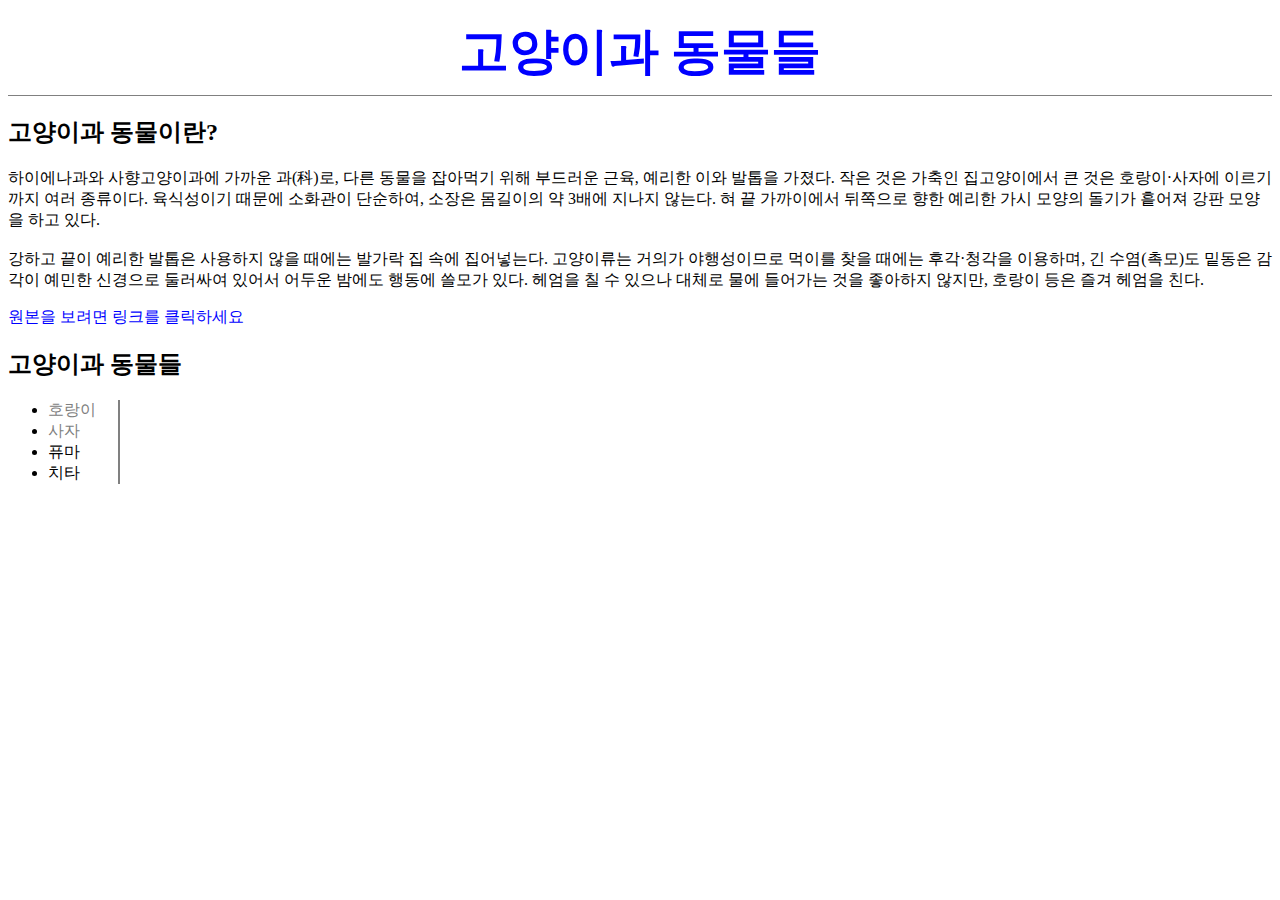
<file: index.html>
<!doctype html>
<html>

<head>
  <title>고양이과 동물들</title>
  <meta charset="utf-8">
  <link rel="stylesheet" href="style.css">
</head>
<head>
<body>
  <h1><a href="Felidae.html">고양이과 동물들</a></h1>
  <div>
  <h2>고양이과 동물이란?</h2>
  <p>하이에나과와 사향고양이과에 가까운 과(科)로, 다른 동물을 잡아먹기 위해 부드러운 근육, 예리한 이와 발톱을 가졌다. 작은 것은 가축인 집고양이에서 큰 것은 호랑이·사자에 이르기까지 여러 종류이다. 육식성이기 때문에 소화관이 단순하여, 소장은 몸길이의 약 3배에 지나지 않는다. 혀 끝 가까이에서 뒤쪽으로 향한 예리한 가시 모양의 돌기가 흩어져 강판 모양을 하고 있다.
<br><br>
강하고 끝이 예리한 발톱은 사용하지 않을 때에는 발가락 집 속에 집어넣는다. 고양이류는 거의가 야행성이므로 먹이를 찾을 때에는 후각·청각을 이용하며, 긴 수염(촉모)도 밑동은 감각이 예민한 신경으로 둘러싸여 있어서 어두운 밤에도 행동에 쓸모가 있다. 헤엄을 칠 수 있으나 대체로 물에 들어가는 것을 좋아하지 않지만, 호랑이 등은 즐겨 헤엄을 친다.
</p>
</div>
<a href="https://terms.naver.com/entry.naver?cid=40942&docId=1062054&categoryId=32624">원본을 보려면 링크를 클릭하세요</a>
  <h2>고양이과 동물들</h2>
  <ul>
    <li><a href="Tiger.html" class="saw">호랑이</a></li>
    <li><a href="Lion.html" class="saw">사자</a></li>
    <li>퓨마</li>
    <li>치타</li>
  </ul>
      <p>
      <div id="disqus_thread"></div>
<script>
    /**
    *  RECOMMENDED CONFIGURATION VARIABLES: EDIT AND UNCOMMENT THE SECTION BELOW TO INSERT DYNAMIC VALUES FROM YOUR PLATFORM OR CMS.
    *  LEARN WHY DEFINING THESE VARIABLES IS IMPORTANT: https://disqus.com/admin/universalcode/#configuration-variables    */
    /*
    var disqus_config = function () {
    this.page.url = PAGE_URL;  // Replace PAGE_URL with your page's canonical URL variable
    this.page.identifier = PAGE_IDENTIFIER; // Replace PAGE_IDENTIFIER with your page's unique identifier variable
    };
    */
    (function() { // DON'T EDIT BELOW THIS LINE
    var d = document, s = d.createElement('script');
    s.src = 'https://web1-mzavtwthh2.disqus.com/embed.js';
    s.setAttribute('data-timestamp', +new Date());
    (d.head || d.body).appendChild(s);
    })();
</script>
<noscript>Please enable JavaScript to view the <a href="https://disqus.com/?ref_noscript">comments powered by Disqus.</a></noscript>
    </p>
</body>
</head>
</file>
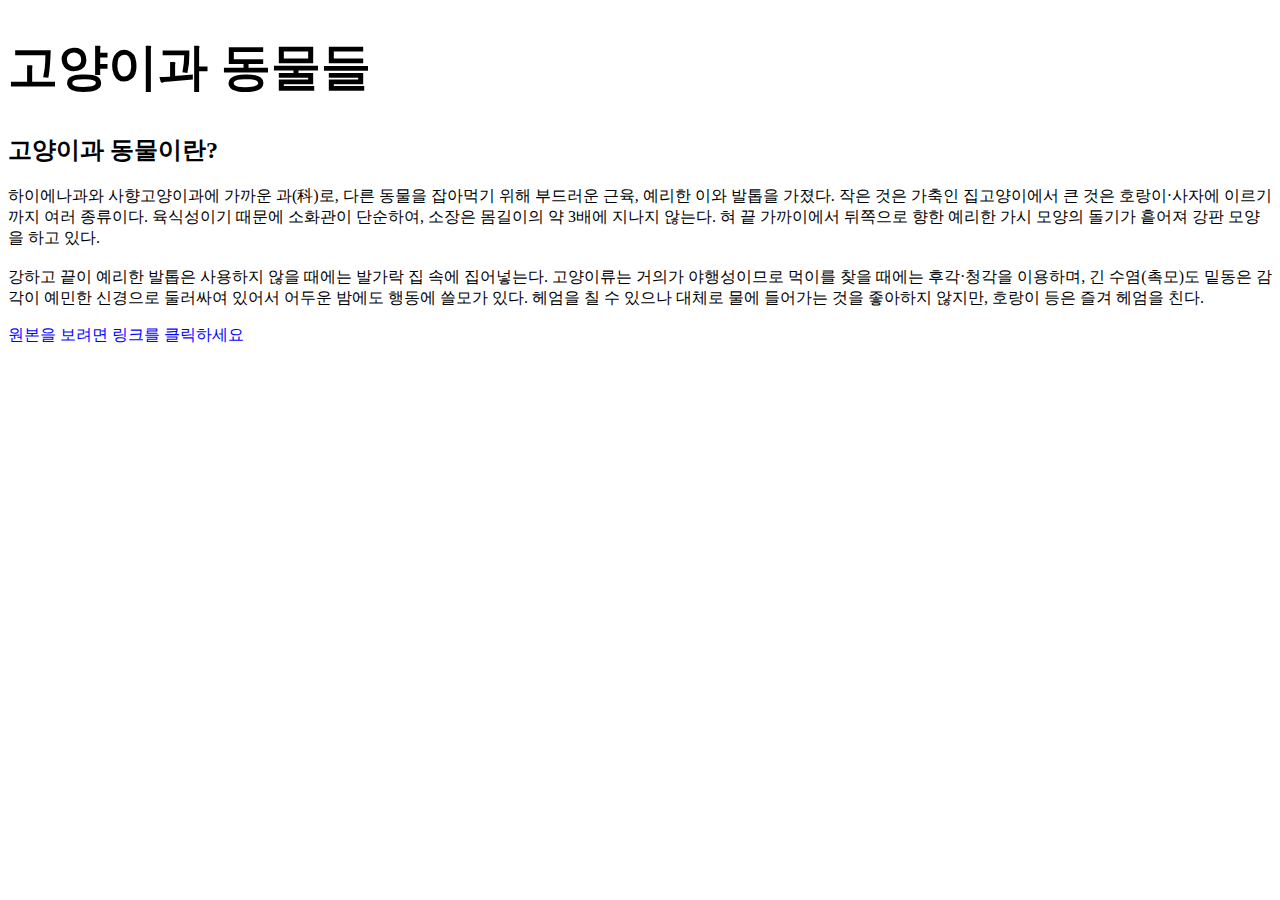
<file: Felidae.html>
<!doctype html>
<html>

<head>
  <title>고양이과 동물들</title>
  <meta charset="utf-8">
  <style>
    a {
      color:blue;
      text-decoration: none;
    }
    h1{
      font-size: 50px;
      text-align: inherit;
    }
  </style>
</head>
<head>
<body>
  <h1>고양이과 동물들</h1>
  <h2>고양이과 동물이란?</h2>
  <p>하이에나과와 사향고양이과에 가까운 과(科)로, 다른 동물을 잡아먹기 위해 부드러운 근육, 예리한 이와 발톱을 가졌다. 작은 것은 가축인 집고양이에서 큰 것은 호랑이·사자에 이르기까지 여러 종류이다. 육식성이기 때문에 소화관이 단순하여, 소장은 몸길이의 약 3배에 지나지 않는다. 혀 끝 가까이에서 뒤쪽으로 향한 예리한 가시 모양의 돌기가 흩어져 강판 모양을 하고 있다.
<br><br>
강하고 끝이 예리한 발톱은 사용하지 않을 때에는 발가락 집 속에 집어넣는다. 고양이류는 거의가 야행성이므로 먹이를 찾을 때에는 후각·청각을 이용하며, 긴 수염(촉모)도 밑동은 감각이 예민한 신경으로 둘러싸여 있어서 어두운 밤에도 행동에 쓸모가 있다. 헤엄을 칠 수 있으나 대체로 물에 들어가는 것을 좋아하지 않지만, 호랑이 등은 즐겨 헤엄을 친다.
</p>
<a href="https://terms.naver.com/entry.naver?cid=40942&docId=1062054&categoryId=32624">원본을 보려면 링크를 클릭하세요</a>
      <p>
      <div id="disqus_thread"></div>
<script>
    /**
    *  RECOMMENDED CONFIGURATION VARIABLES: EDIT AND UNCOMMENT THE SECTION BELOW TO INSERT DYNAMIC VALUES FROM YOUR PLATFORM OR CMS.
    *  LEARN WHY DEFINING THESE VARIABLES IS IMPORTANT: https://disqus.com/admin/universalcode/#configuration-variables    */
    /*
    var disqus_config = function () {
    this.page.url = PAGE_URL;  // Replace PAGE_URL with your page's canonical URL variable
    this.page.identifier = PAGE_IDENTIFIER; // Replace PAGE_IDENTIFIER with your page's unique identifier variable
    };
    */
    (function() { // DON'T EDIT BELOW THIS LINE
    var d = document, s = d.createElement('script');
    s.src = 'https://web1-mzavtwthh2.disqus.com/embed.js';
    s.setAttribute('data-timestamp', +new Date());
    (d.head || d.body).appendChild(s);
    })();
</script>
<noscript>Please enable JavaScript to view the <a href="https://disqus.com/?ref_noscript">comments powered by Disqus.</a></noscript>
    </p>
</body>
</head>
</file>
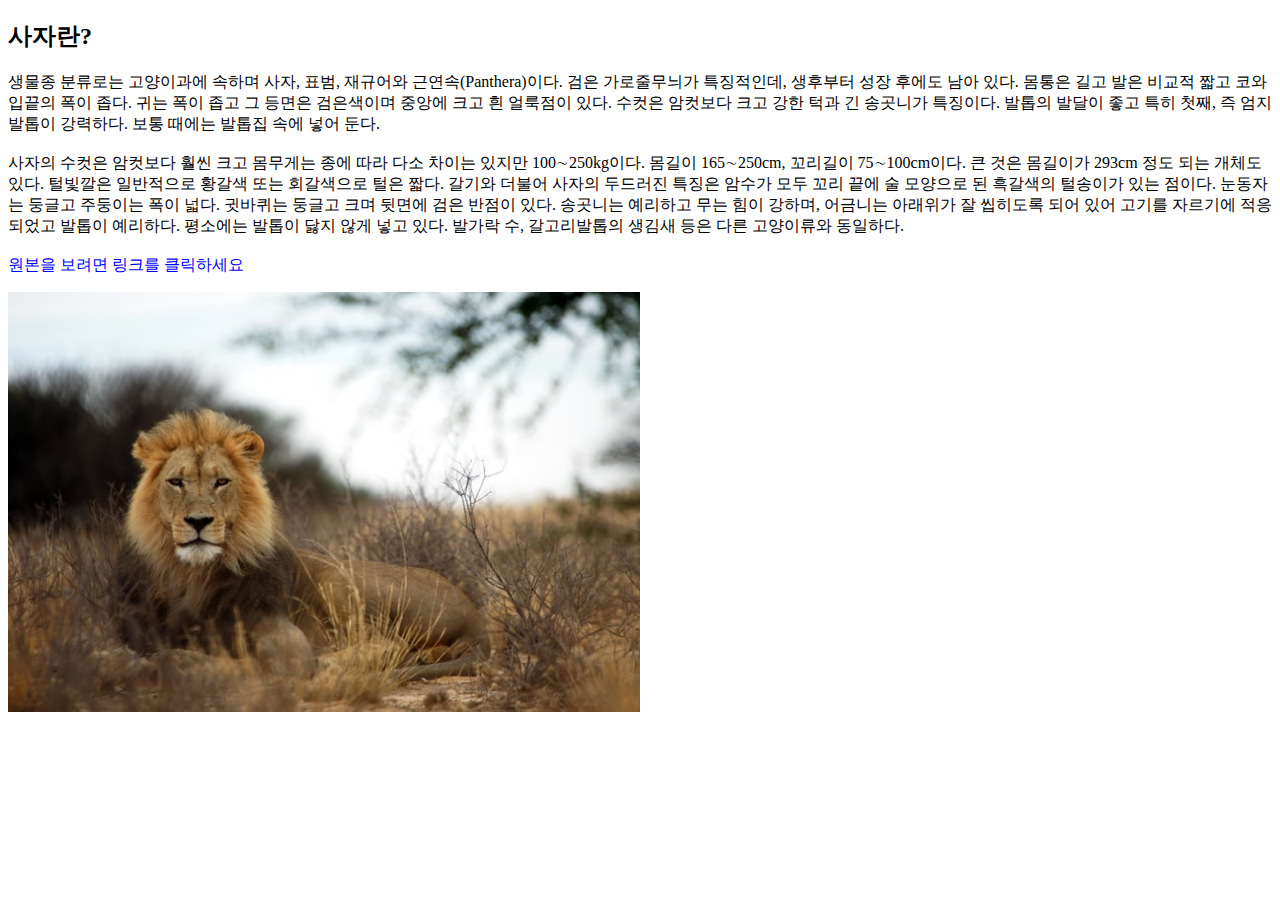
<file: Lion.html>
<!doctype html>
<html>

<head>
  <title>사자</title>
  <meta charset="utf-8">
  <link rel="stylesheet" href="style.css">
</head>

<head>
<body>
  <div id='grid'>
  <h2>사자란?</h2>
  <div>
    <p>생물종 분류로는 고양이과에 속하며 사자, 표범, 재규어와 근연속(Panthera)이다. 검은 가로줄무늬가 특징적인데, 생후부터 성장 후에도 남아 있다. 몸통은 길고 발은 비교적 짧고 코와 입끝의 폭이 좁다. 귀는 폭이 좁고 그 등면은 검은색이며 중앙에 크고 흰 얼룩점이 있다. 수컷은 암컷보다 크고 강한 턱과 긴 송곳니가 특징이다. 발톱의 발달이 좋고 특히 첫째, 즉 엄지발톱이 강력하다. 보통 때에는 발톱집 속에 넣어 둔다.
      <br><br>
      사자의 수컷은 암컷보다 훨씬 크고 몸무게는 종에 따라 다소 차이는 있지만 100∼250kg이다. 몸길이 165∼250cm, 꼬리길이 75∼100cm이다. 큰 것은 몸길이가 293cm 정도 되는 개체도 있다. 털빛깔은 일반적으로 황갈색 또는 회갈색으로 털은 짧다. 갈기와 더불어 사자의 두드러진 특징은 암수가 모두 꼬리 끝에 술 모양으로 된 흑갈색의 털송이가 있는 점이다. 눈동자는 둥글고 주둥이는 폭이 넓다. 귓바퀴는 둥글고 크며 뒷면에 검은 반점이 있다. 송곳니는 예리하고 무는 힘이 강하며, 어금니는 아래위가 잘 씹히도록 되어 있어 고기를 자르기에 적응되었고 발톱이 예리하다. 평소에는 발톱이 닳지 않게 넣고 있다. 발가락 수, 갈고리발톱의 생김새 등은 다른 고양이류와 동일하다.<br><br>
      <a href="https://terms.naver.com/entry.naver?cid=40942&docId=1107856&categoryId=32624">원본을 보려면 링크를 클릭하세요</a></p>
      <img src="Lion.jpg" width='50%'>
        </div>
      </div>
      <br><br><br>
    <p>
      <div id="disqus_thread"></div>
<script>
    /**
    *  RECOMMENDED CONFIGURATION VARIABLES: EDIT AND UNCOMMENT THE SECTION BELOW TO INSERT DYNAMIC VALUES FROM YOUR PLATFORM OR CMS.
    *  LEARN WHY DEFINING THESE VARIABLES IS IMPORTANT: https://disqus.com/admin/universalcode/#configuration-variables    */
    /*
    var disqus_config = function () {
    this.page.url = PAGE_URL;  // Replace PAGE_URL with your page's canonical URL variable
    this.page.identifier = PAGE_IDENTIFIER; // Replace PAGE_IDENTIFIER with your page's unique identifier variable
    };
    */
    (function() { // DON'T EDIT BELOW THIS LINE
    var d = document, s = d.createElement('script');
    s.src = 'https://web1-mzavtwthh2.disqus.com/embed.js';
    s.setAttribute('data-timestamp', +new Date());
    (d.head || d.body).appendChild(s);
    })();
</script>
<noscript>Please enable JavaScript to view the <a href="https://disqus.com/?ref_noscript">comments powered by Disqus.</a></noscript>
    </p>
</body>
</head>
</file>
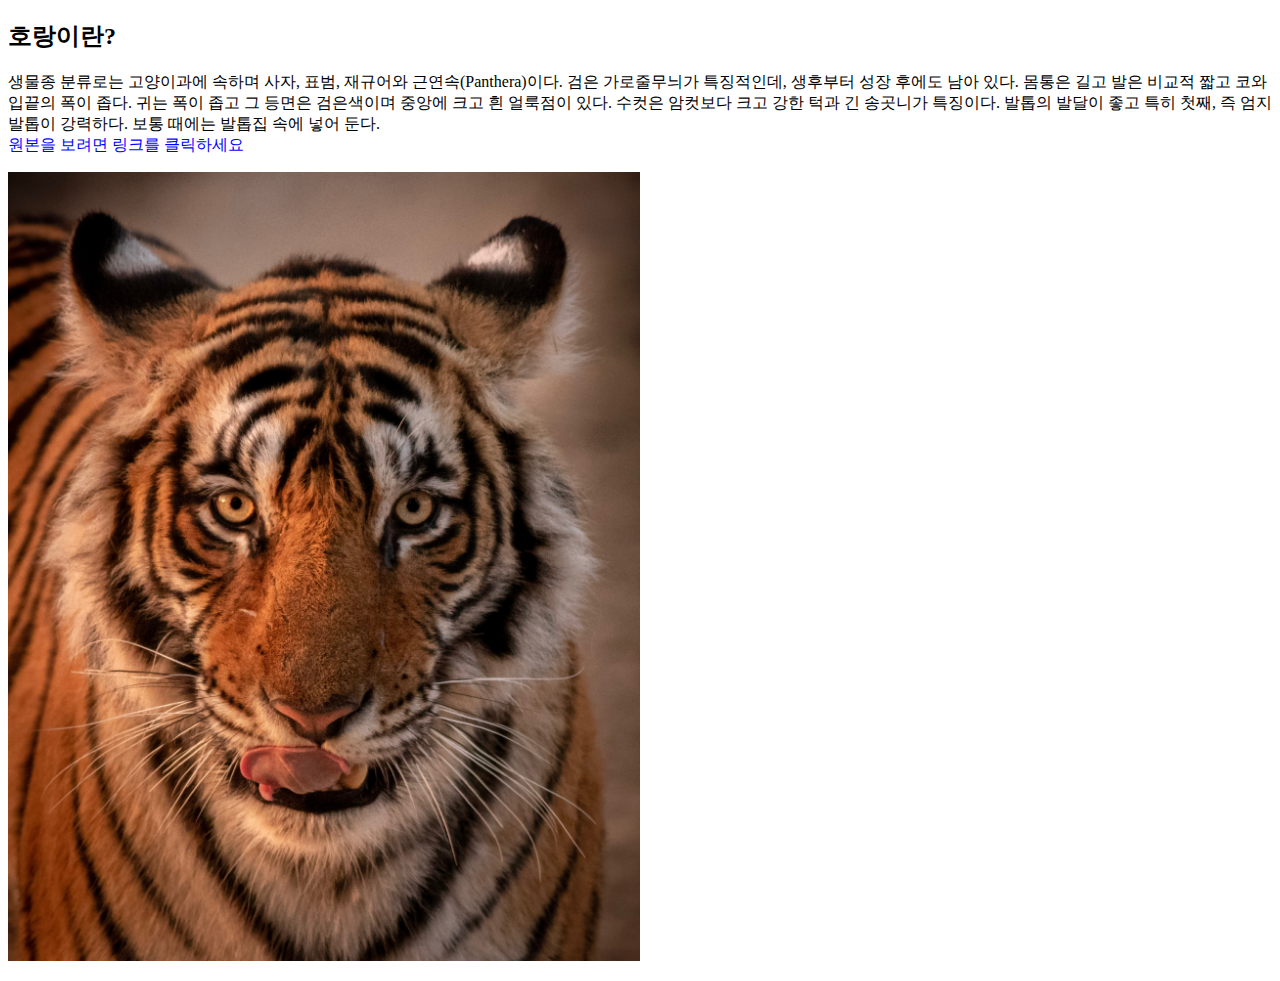
<file: Tiger.html>
<!doctype html>
<html>

<head>
  <title>호랑이</title>
  <meta charset="utf-8">
  <link rel="stylesheet" href="style.css">
</head>

<head>
<body>
  <h2>호랑이란?</h2>
    <p>생물종 분류로는 고양이과에 속하며 사자, 표범, 재규어와 근연속(Panthera)이다. 검은 가로줄무늬가 특징적인데, 생후부터 성장 후에도 남아 있다. 몸통은 길고 발은 비교적 짧고 코와 입끝의 폭이 좁다. 귀는 폭이 좁고 그 등면은 검은색이며 중앙에 크고 흰 얼룩점이 있다. 수컷은 암컷보다 크고 강한 턱과 긴 송곳니가 특징이다. 발톱의 발달이 좋고 특히 첫째, 즉 엄지발톱이 강력하다. 보통 때에는 발톱집 속에 넣어 둔다.
      <br><a href="https://terms.naver.com/entry.naver?cid=40942&docId=1163530&categoryId=32624">원본을 보려면 링크를 클릭하세요</a></p>
      <img src="Tiger.jpg" width='50%'>
    <p>
      <div id="disqus_thread"></div>
<script>
    /**
    *  RECOMMENDED CONFIGURATION VARIABLES: EDIT AND UNCOMMENT THE SECTION BELOW TO INSERT DYNAMIC VALUES FROM YOUR PLATFORM OR CMS.
    *  LEARN WHY DEFINING THESE VARIABLES IS IMPORTANT: https://disqus.com/admin/universalcode/#configuration-variables    */
    /*
    var disqus_config = function () {
    this.page.url = PAGE_URL;  // Replace PAGE_URL with your page's canonical URL variable
    this.page.identifier = PAGE_IDENTIFIER; // Replace PAGE_IDENTIFIER with your page's unique identifier variable
    };
    */
    (function() { // DON'T EDIT BELOW THIS LINE
    var d = document, s = d.createElement('script');
    s.src = 'https://web1-mzavtwthh2.disqus.com/embed.js';
    s.setAttribute('data-timestamp', +new Date());
    (d.head || d.body).appendChild(s);
    })();
</script>
<noscript>Please enable JavaScript to view the <a href="https://disqus.com/?ref_noscript">comments powered by Disqus.</a></noscript>
    </p>
</body>
</head>
</file>
<file: style.css>
a {
  color:blue;
  text-decoration: none;
}
h1{
  font-size: 50px;
  text-align: center;
  border-bottom: 1px solid gray;
  margin: 0;
  padding: 10px;
}
ul{
  border-right: 2px solid gray;
  width: 70px;
}
@media(max-width:410px) {
  div{
    display: none;
  }
  h1{
  border-bottom: none;
  font-size: 20px;
  }
}
.saw{
  color: gray;
}
</file>
